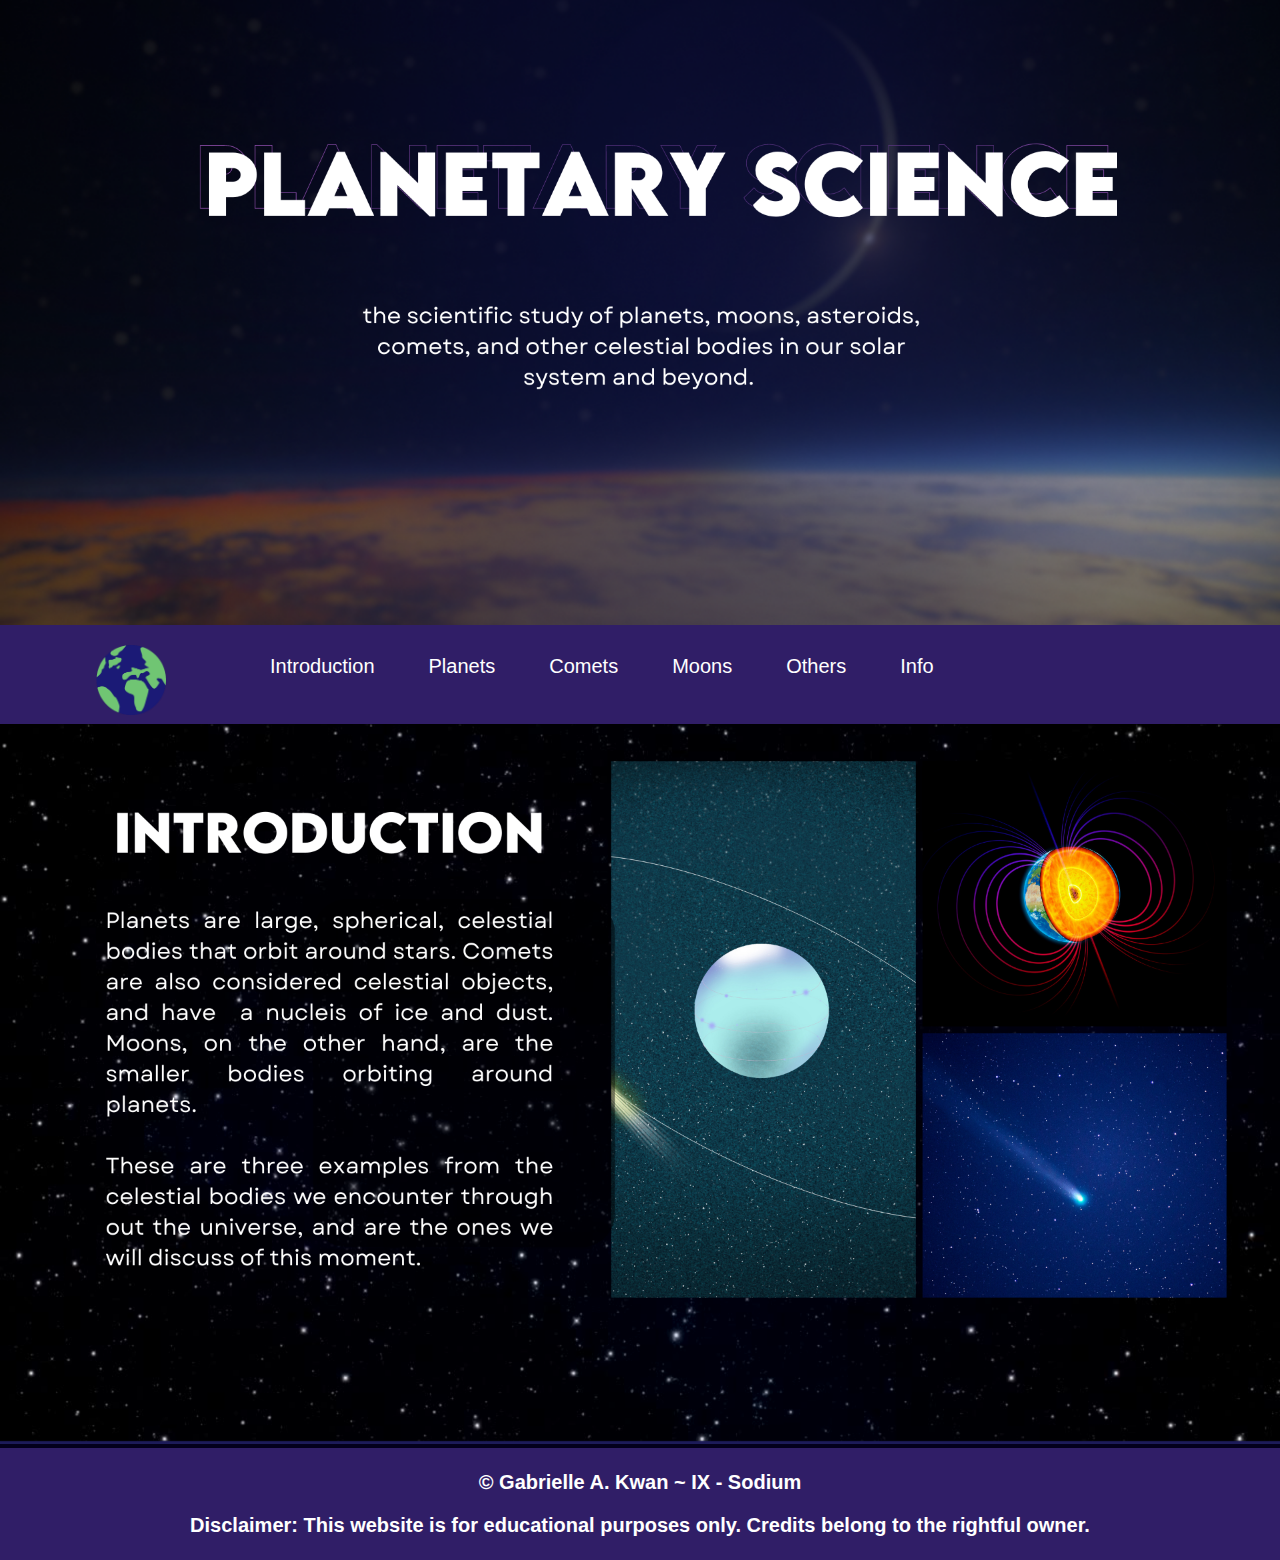
<file: index.html>
<!DOCTYPE html>
<html>
	<head>
		<meta name="viewport" content"width=device-width, initial-scale=1.0">
		<link rel="stylesheet" href="style.css">
		<title>Planetary Science</title>
		<link rel="icon" type = "image/png" href = "media/logo.png">
</head>
	<body>
		<header>
			
		<!--logo-->
			<div class = "header">
				<img src = "media/cover.png">
			</div>
		<!--navbar-->
			<div id="menu">
				<nav id="navbar">
				<ul> 
					<div class="navigate">
						<a href="index.html">
							<img src="media/logo.png" class ="logo">
						</a>
						<a href = "index.html">Introduction</a>
						<a href = "planets.html">Planets</a> 
						<a href = "comets.html">Comets</a>
						<a href = "moons.html">Moons</a>
						<a href = "other.html">Others</a>
						<a href = "#Contact">Info</a> 			
					</div>
				</ul>
				</nav>
			</div>
		
		</header>
			<!-- intro pic -->
			<main>
				<section id="intro">
					<div>
						<img class="intro1" src="media/Introduction1.png">
					</div>
				</section>
			</main>
				<!-- contax -->
				<footer id = "Contact">
				<center>
					<a href = "https://www.facebook.com/NASA">
					<h3> &copy Gabrielle A. Kwan ~ IX - Sodium </h3>  
				</center>
					<h6> Disclaimer: This website is for educational purposes only. Credits belong to the rightful owner. </h6>
				</footer>
			</main>
		<script src="script.js">	
		</script>
	</body>
</html>
</file>
<file: style.css>
::-webkit-scrollbar{
    background: #111036;
}

::-webkit-scrollbar-thumb{
    background: #211f5c;
}

@font-face{
	font-family: sans-serif;
	src: url("lemon_milk/lemonmilk.otf");
	src: url ("garet/Garet-Book.ttf");
}
*{
	color: white;
	text-decoration: none;
}
html{
	scroll-snap-align: start;
	scroll-behavior: smooth;
}
body{
	margin: 0;
	background-color: #03001C;
	
}
.header img{
	width: 100%;
	height: 790px;
	background-color: #301E67;
}
.cover img{
	width: 100%;
	height: 25%;
	object-fit: cover;
	background-color: #301E67;
}
nav{
	margin-top: -5px;
	width: 100%;
	height: 80px;
	text-align: center;
	background-color: #301E67;
	padding: 10px 0;
	font-family: 'LEMON MILK', sans-serif;
	z-index: 1;
}
.logo{
	width: 70px;
	margin: -10px 50px -10px 29px;
}
nav ul a{
	transition: 0.5s;
	float: left;
	list-style: none;
	display: inline-block;
	text-align: center;
	margin: 5px 27px;
	color: white;
	font-size: 20px;
	padding-top: -100px;
}
nav ul a:hover{
	transition: 0.5s;
	color: #ea3b50;
}
nav.sticky ul{
	position: fixed;
	margin: 0;
	top: 0;
	left:0;
	padding: 0;
	display: flex;
	align-items:center;
	justify-content: space-between;
	background: #301E67;
	z-index: 1;
	width:100%;
}
nav.sticky ul a{
	margin: 17px 70px 20px 19.7px;
}
nav.sticky{
	width: 100%;
}
.intro1{
	margin-top: 0px;
	height: 10%;
	width: 100%;
	object-fit: cover;
}
.header img{
	object-fit: cover;
	width:100%;
	height:645px;
	margin-top: -20px;
}
 <!--need this pls remember important-->
.vid{ 
	margin: 170px 0 0 10px;
	padding-left: 40px;
}
.buttons{
	 background-color: rgba(87, 87, 87, 0.25);
}
.buttons button{
	transition: 0.5s;
	margin-left: 250px;
	background-color: transparent;
	padding:10px;
	border-style: none;
	font-size: 40px;
	font-family: Lemon Milk;
}
.buttons button:hover{
	transition: 0.5s;
	color: #ea3b50;
	box-shadow: inset 0 2px;
	text-decoration: none;
}
.planetPage{
	background-image: url("media/Planetary Science3.gif"); 
	background-attachment: scroll;
}
.cometPage{
	background-image: url("media/Planetary Science3.gif"); 
	width:100%;
	height:100%;
	background-attachment: fixed;
}
.moonPage{
	background-image: url("media/Planetary Science3.gif"); 
	background-attachment: scroll;
}
.desc1{
	box-sizing: border-box;
	float: right;
	font-family: 'Garet', sans-serif;
	margin: -300px 60px 0 830px ;
	text-align: justify;
	font-size: 20px;
}
 /*first template shown*/
.title{
	float: right;
	font-size: 75px;
	margin: 60px 300px 0 0;
	font-family: 'LEMON MILK', sans-serif;
}
.firstImg{
	border: solid 5px #1C1B59;
	width: 720px;
	height: 400px;
	margin: 70px 0 0 10px;
	margin-left: 40px;
}
 /*second template shown*/
.secondImg{
	border: solid 5px #1C1B59;
	float: right;
	width: 720px;
	height: 400px;
	margin: 160px 40px 0 0;
}
.desc2{
	box-sizing: border-box;
	float: left;
	font-family: 'Garet', sans-serif;
	margin: 0 40px 0 50px;
	text-align: justify;
	font-size: 20px;
	width: 40%;
}
.title2{
	float: left;
	font-size: 75px;
	margin: 150px 0 0 50px;
	font-family: 'LEMON MILK', sans-serif;
}
 /*third template shown*/
.thirdImg{
	border: solid 5px #1C1B59;
	float: left;
	width: 720px;
	height: 400px;
	margin: 150px 40px -200px 0;
	margin-left: 40px;
}
.desc3{
	box-sizing: border-box;
	float: left;
	font-family: 'Garet', sans-serif;
	margin: 0 40px 0 20px;
	text-align: justify;
	font-size: 20px;
	width: 40%;
}
.title3{
	float: left;
	font-size: 75px;
	margin: 130px 0 0 20px;
	font-family: 'LEMON MILK', sans-serif;
}


 /*others*/
#btn button{
	transition: 0.5s;
	background-color: transparent;
	padding:10px;
	border-style: none;
	font-size: 40px;
	font-family: Lemon Milk;
}
#nextButton{
	margin-left: 100px;
}
#btn button:hover{
	transition: 0.5s;
	color: #ea3b50;
	box-shadow: inset 0 2px;
	text-decoration: none;
}
/*for gallery text title*/
p{
	font-size: 50px;
	font-family: 'LEMON MILK', sans-serif;
}
#gallery{
	width: 690px;
	height: 400px;
	object-fit: cover;
	border: solid 5px #1C1B59;
	border-radius: 12.5px;
}
.title4{
	font-size: 75px;
	padding-top: 100px;
	margin: 450px 0 100px 0;
	font-family: 'LEMON MILK', sans-serif;
}
.container {
	position: relative;
	width: 300px;
	margin: 0 0 0 320px;
}
.image {
  opacity: 1;
  display: block;
  width: 300px;
  height: auto;
  transition: .5s ease;
  backface-visibility: hidden;
  padding-left: 20px;
}

.middle {
  transition: .5s ease;
  opacity: 0;
  position: absolute;
  top: 50%;
  left: 50%;
  transform: translate(-50%, -50%);
  -ms-transform: translate(-50%, -50%)
}

.container:hover .image {
  opacity: 0.3;
}

.container:hover .middle {
  opacity: 1;
}
.text{
	color: white;
	font-size: 30px;
  	font-family: 'LEMON MILK', sans-serif;
}
.container2 {
	width: 300px;
	position: relative;
	width: 300px;
	margin: -300px 0 0 50px;
	float: left;
}

.image2 {
	opacity: 1;
	display: block;
	width: 300px;
	height: 300px;
	transition: .5s ease;
	backface-visibility: hidden;
    padding-left: 20px;
}

.middle2 {
  transition: .5s ease;
  opacity: 0;
  position: absolute;
  top: 50%;
  left: 50%;
  transform: translate(-50%, -50%);
  -ms-transform: translate(-50%, -50%)
}

.container2:hover .image2 {
  opacity: 0.3;
}

.container2:hover .middle2{
  opacity: 1;
}
.text2{
	color: white;
	font-size: 30px;
  	font-family: 'LEMON MILK', sans-serif;
}
.container3{
	width: 300px;
	position: relative;
	margin: -300px 0 0 400px;
	float: left;
}

.image3{
	opacity: 1;
	display: block;
	width: 300px;
	height: 300px;
	transition: .5s ease;
	backface-visibility: hidden;
    padding-left: 20px;
}

.middle3{
  transition: .5s ease;
  opacity: 0;
  position: absolute;
  top: 50%;
  left: 50%;
  transform: translate(-50%, -50%);
  -ms-transform: translate(-50%, -50%)
}

.container3:hover .image3{
  opacity: 0.3;
}

.container3:hover .middle3{
  opacity: 1;
}
.text3{
	color: white;
	font-size: 30px;
  	font-family: 'LEMON MILK', sans-serif;
}
.container4{
	width: 300px;
	position: relative;
	margin: 0 0 0 -500px;
	float: right;
}

.image4{
	opacity: 1;
	display: block;
	width: 300px;
	height: 300px;
	transition: .5s ease;
	backface-visibility: hidden;
    padding-left: 20px;
}

.middle4{
  transition: .5s ease;
  opacity: 0;
  position: absolute;
  top: 50%;
  left: 50%;
  transform: translate(-50%, -50%);
  -ms-transform: translate(-50%, -50%)
}

.container4:hover .image4{
  opacity: 0.3;
}

.container4:hover .middle4{
  opacity: 1;
}
.text4{
	color: white;
	font-size: 30px;
  	font-family: 'LEMON MILK', sans-serif;
}
.container5{
	width: 300px;
	position: relative;
	margin: -300px 100px 0 0;
	float: right;
}

.image5{
	opacity: 1;
	display: block;
	width: 300px;
	height: 300px;
	transition: .5s ease;
	backface-visibility: hidden;
    padding-left: 20px;
}
.middle5{
  transition: .5s ease;
  opacity: 0;
  position: absolute;
  top: 50%;
  left: 50%;
  transform: translate(-50%, -50%);
  -ms-transform: translate(-50%, -50%)
}

.container5:hover .image5{
  opacity: 0.3;
}

.container5:hover .middle5{
  opacity: 1;
}
.text5{
	color: white;
	font-size: 30px;
  	font-family: 'LEMON MILK', sans-serif;
}
/* part that handles footer */
footer {
	text-align: center;
	padding: 3px;
	background-color: #301E67;
	color: white;
}
footer h3{
	margin: 20px;
	font-size: 20px;
  	font-family: 'LEMON MILK', sans-serif;
}
footer h6{
	margin: 20px;
	font-size: 20px;
	font-family: 'Garet', sans-serif;
}
footer img{
	padding: 50px 0 0 0;
	width: 50px;
	height: 50px;
	margin: 10px;
}
.question{
	background-color: rgba(87, 87, 87, 0.25);
	padding-bottom: 10px;
}
form div p.question{
	text-align:center;
}
form ul li{
	font-family: 'Garet', sans-serif;
	font-size: 50px;
	list-style: none;
}
input[type=radio] {
    border: 0px;
    width: 2em;
    height: 2em;
}
#search-input{
	color:black;
	width: 800px;
	height: 40px;
	margin-bottom: 25px;
	font-size: 25px;
}
</file>
